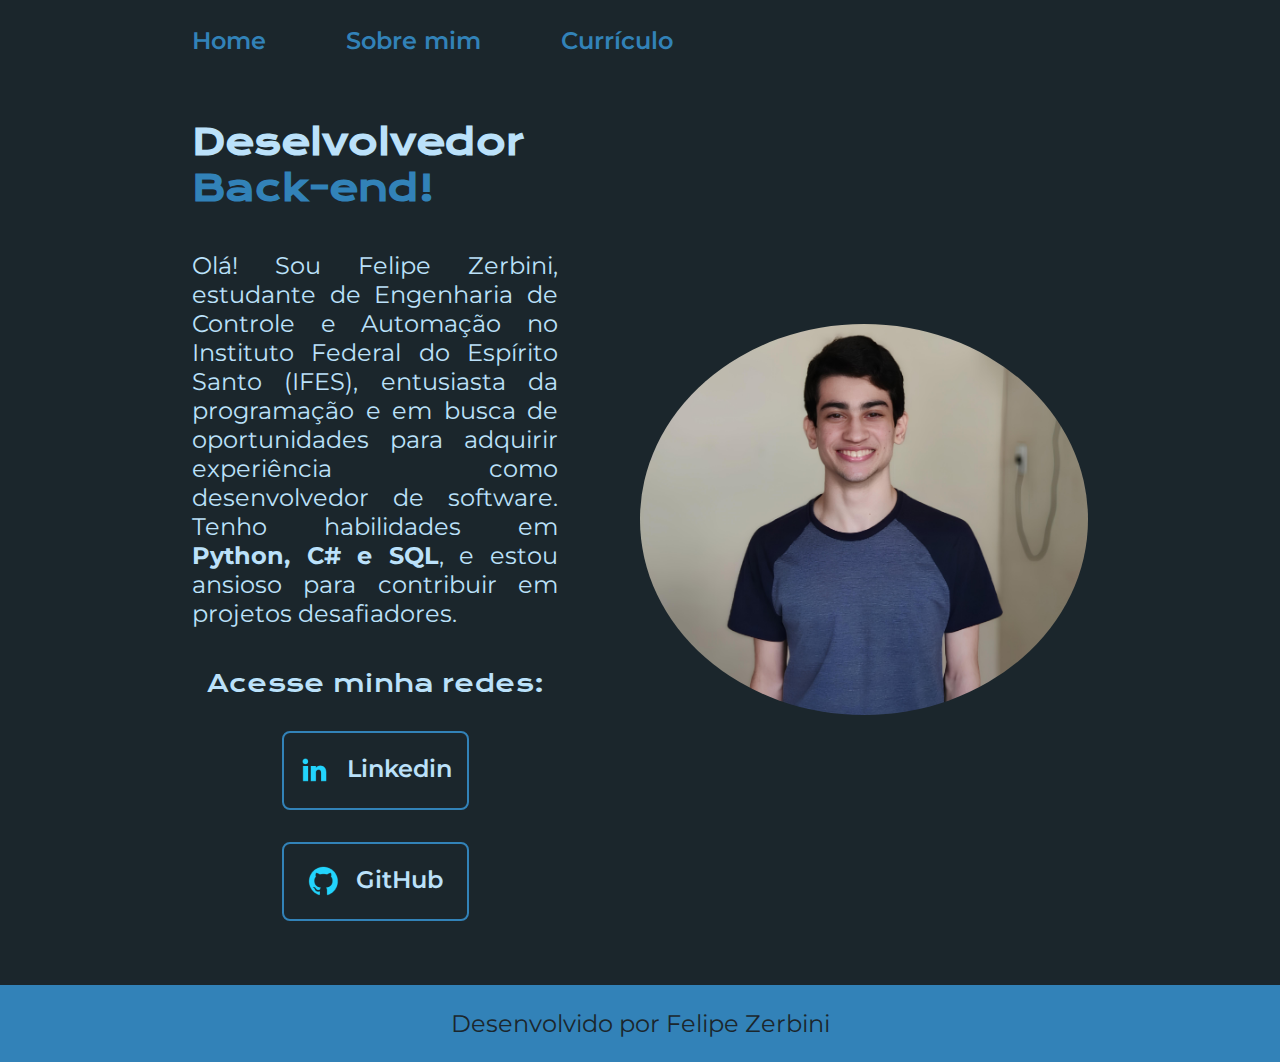
<file: index.html>
<!DOCTYPE html>
<html lang="pt-br">

<head>
    <meta charset="UTF-8">
    <meta name="viewport" content="width=device-width, initial-scale=1.0">
    <title>Portfolio</title>
    <link rel="stylesheet" href="./styles/style.css">
</head>

<body>
    <!-- <div class="cabecalho__menu__logo">
                <img class="cabecalho__menu__logo__foto" src="./assets/mario_gif.gif" alt="">
            </div> -->
    <header class="cabecalho">
        <nav class="cabecalho__menu">
            <a class="cabecalho__menu__link" href="index.html">Home</a>
            <a class="cabecalho__menu__link" href="about.html">Sobre mim</a>
            <a  class="cabecalho__menu__link" href="curiculo.html">Currículo</a>
        </nav>
    </header>

    <main class="apresentacao">
        <section class="apresentacao__conteudo">
            <h1 class="apresentacao__conteudo__titulo">Deselvolvedor <br><strong class="titulo-destaque">Back-end!</strong></h1>

            <p class="apresentacao__conteudo__texto" >Olá! Sou Felipe Zerbini, estudante de Engenharia de Controle e Automação
            no Instituto Federal do Espírito Santo (IFES), entusiasta da programação 
            e em busca de oportunidades para adquirir experiência como desenvolvedor de software.
            Tenho habilidades em <strong>Python, C# e SQL</strong>, e estou ansioso para 
            contribuir em projetos desafiadores.</p>

            <div class="apresentacao__links">
                <h2 class="apresentacao__links__subtitulo">Acesse minha redes:</h2>
                <a class="apresentacao__links__link" href="https://www.linkedin.com/in/felipe-zerbini/">
                    <img src="./assets/linkedin.png" alt="">
                    Linkedin
                </a>
                <a class="apresentacao__links__link" href="https://github.com/Zerbini1">
                    <img src="assets/github.png" alt="">
                    GitHub
                </a> 
            </div> 
            
        </section>
        <img class="apresentacao__imagem-perfil" src="assets/perfil.jpg" alt="">

    </main>

    <footer class="rodape">
        <p>Desenvolvido por Felipe Zerbini</p>
    </footer>
</body>

</html>
</file>
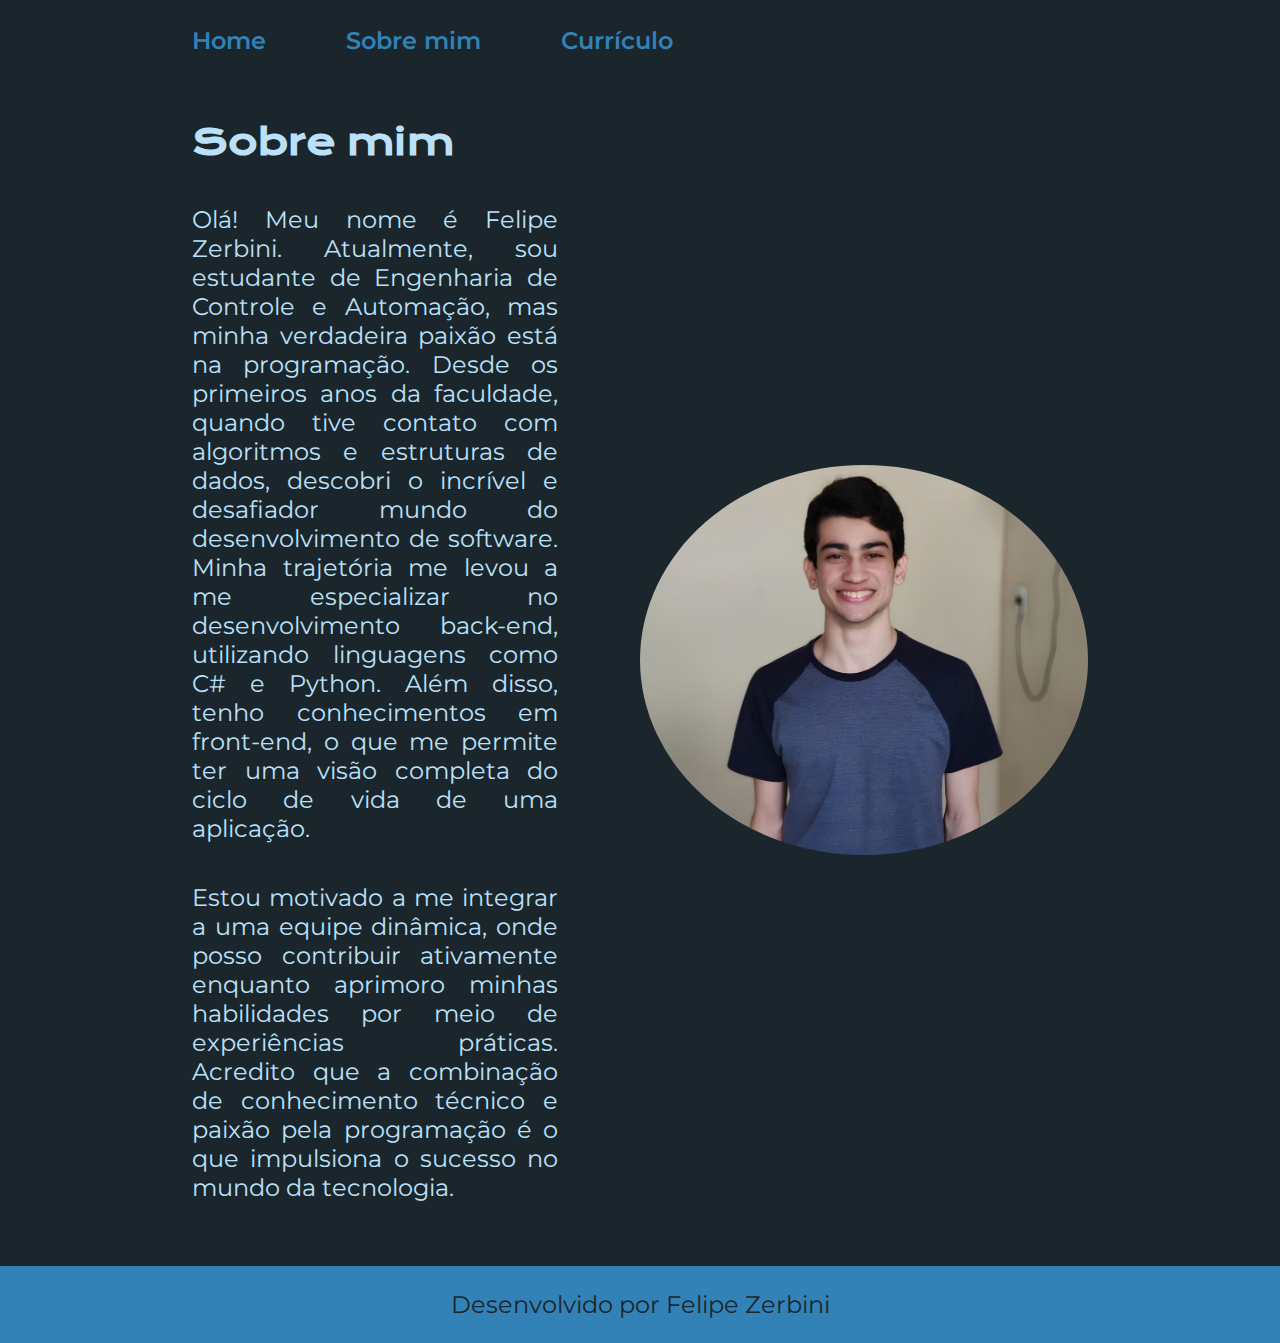
<file: about.html>
<!DOCTYPE html>
<html lang="pt-br">
<head>
    <meta charset="UTF-8">
    <meta name="viewport" content="width=device-width, initial-scale=1.0">
    <link rel="stylesheet" href="./styles/style.css">
    <title>Sobre mim</title>
</head>
<body>
    <header class="cabecalho">
        <nav class="cabecalho__menu">
            <a class="cabecalho__menu__link" href="index.html">Home</a>
            <a class="cabecalho__menu__link" href="about.html">Sobre mim</a>
            <a  class="cabecalho__menu__link" href="curiculo.html">Currículo</a>
        </nav>
    </header>

    <main class="apresentacao">
        <section class="apresentacao__conteudo">
            <h1 class="apresentacao__conteudo__titulo">Sobre mim</h1>
            <p class="apresentacao__conteudo__texto">Olá! Meu nome é Felipe Zerbini. Atualmente, sou estudante de Engenharia de Controle e Automação, mas minha verdadeira paixão está na programação. Desde os primeiros anos da faculdade, quando tive contato com algoritmos e estruturas de dados, descobri o incrível e desafiador mundo do desenvolvimento de software. Minha trajetória me levou a me especializar no desenvolvimento back-end, utilizando linguagens como C# e Python. Além disso, tenho conhecimentos em front-end, o que me permite ter uma visão completa do ciclo de vida de uma aplicação.</p>
            <p class="apresentacao__conteudo__texto">Estou motivado a me integrar a uma equipe dinâmica, onde posso contribuir ativamente enquanto aprimoro minhas habilidades por meio de experiências práticas. Acredito que a combinação de conhecimento técnico e paixão pela programação é o que impulsiona o sucesso no mundo da tecnologia.</p>
        </section>
        <img class="apresentacao__imagem-perfil" src="assets/perfil.jpg" alt="">

    </main>

    <footer class="rodape">
        <p>Desenvolvido por Felipe Zerbini</p>
    </footer>
</body>
</html>
</file>
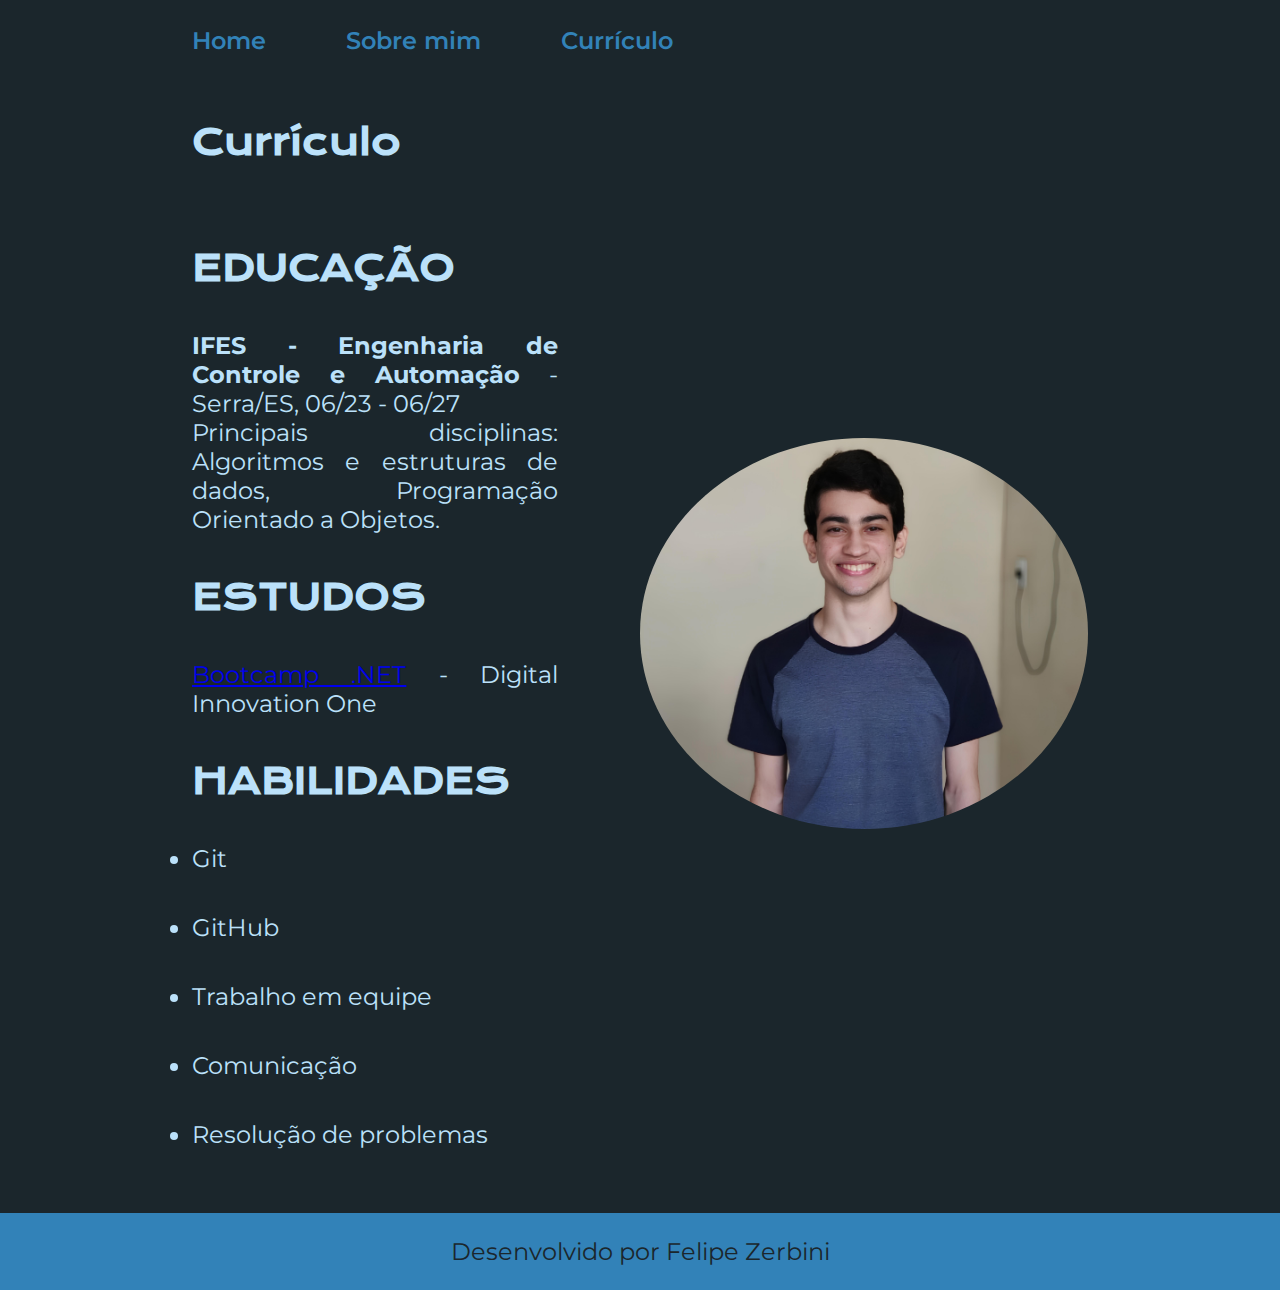
<file: curiculo.html>
<!DOCTYPE html>
<html lang="pt-br">
<head>
    <meta charset="UTF-8">
    <meta name="viewport" content="width=device-width, initial-scale=1.0">
    <link rel="stylesheet" href="./styles/style.css">
    <title>Currículo</title>
</head>
<body>
    <header class="cabecalho">
        <nav class="cabecalho__menu">
            <a class="cabecalho__menu__link" href="index.html">Home</a>
            <a class="cabecalho__menu__link" href="about.html">Sobre mim</a>
            <a  class="cabecalho__menu__link" href="curiculo.html">Currículo</a>
        </nav>
    </header>

    <main class="apresentacao">
        <section class="apresentacao__conteudo">
            <h1 class="apresentacao__conteudo__titulo">Currículo</h1>
            <p></p>

            <h2 class="apresentacao__conteudo__titulo">EDUCAÇÃO</h2>
            <p class="apresentacao__conteudo__texto"> <strong>IFES - Engenharia de Controle e Automação</strong> - Serra/ES, 06/23 - 06/27
                <br>Principais disciplinas: Algoritmos e estruturas de dados, Programação
                Orientado a Objetos.
                </p>
            <h2 class="apresentacao__conteudo__titulo">ESTUDOS</h2>
            <p class="apresentacao__conteudo__texto"><a href="https://www.dio.me/certificate/E6SJLJ1K/share">Bootcamp .NET</a> - Digital Innovation One </p>
            <h2 class="apresentacao__conteudo__titulo">HABILIDADES</h2>
                <li class="apresentacao__conteudo__texto">Git </li>
                <li class="apresentacao__conteudo__texto">GitHub</li>
                <li class="apresentacao__conteudo__texto">Trabalho em equipe</li>
                <li class="apresentacao__conteudo__texto">Comunicação</li>
                <li class="apresentacao__conteudo__texto">Resolução de problemas</li>
            
        </section>
        <img class="apresentacao__imagem-perfil" src="assets/perfil.jpg" alt="">

    </main>

    <footer class="rodape">
        <p>Desenvolvido por Felipe Zerbini</p>
    </footer>
</body>
</html>
</file>
<file: styles/style.css>
@import url('https://fonts.googleapis.com/css2?family=Krona+One&family=Montserrat:wght@400;600&display=swap');

:root {
    /* --cor-primaria: #000000;
    --cor-secundaria: #f6f6f6;
    --cor-terciaria: #22d4fd;
    --cor-hover: #272727; */

    --cor-primaria: #1B262C;
    --cor-secundaria: #BBE1FA;
    --cor-terciaria: #3282B8;
    --cor-hover: #0F4C75;
    
    --font-primaria: "Krona One", sans-serif;
    --font-secundaria: 'Montserrat', sans-serif;
}

* {
    margin: 0;
    padding: 0;
}

body {
    box-sizing: border-box;
    background-color: var(--cor-primaria);
    color: var(--cor-secundaria);
}

.cabecalho{
    padding: 2% 0% 0% 15%;
}
.cabecalho__menu{
    display: flex;
    gap: 80px;
}
.cabecalho__menu__link{
    font-family: var(--font-secundaria);
    font-size: 24px;
    font-weight: 600;
    color: var(--cor-terciaria);
    text-decoration: none;
}

.apresentacao {
    padding: 5% 15%;
    display: flex;
    align-items: center;
    justify-content: space-between;
    gap: 82px;
}

.apresentacao__conteudo {
    width: 50%;
    display: flex;
    flex-direction: column;
    gap: 40px;
}

.apresentacao__conteudo__titulo {
    font-size: 2.25rem;
    font-family: var(--font-primaria);
}

.titulo-destaque {
    color: var(--cor-terciaria);
}

.apresentacao__conteudo__texto {
    font-size: 1.5rem;
    font-family: var(--font-secundaria);
    text-align: justify;
    
}

.apresentacao__links__subtitulo {
    font-family: var(--font-primaria);
    font-weight: 400;
    font-size: 1.5rem;
}

.apresentacao__links {
    display: flex;
    flex-direction: column;
    align-items: center;
    justify-content: space-between;
    gap: 32px;
}

.apresentacao__links__link {
    display: flex;
    justify-content: center;
    gap: 16px;
    color: var(--cor-secundaria);
    border: 2px solid var(--cor-terciaria);
    text-align: center;
    width: 50%;
    border-radius: 8px;
    font-size: 1.5rem;
    padding: 21.5px 0;
    text-decoration: none;
    font-weight: 600;
    font-family: var(--font-secundaria);
}

.apresentacao__links__link:hover {
    background-color: var(--cor-hover);
}

.apresentacao__imagem-perfil {
    width: 50%;
    border-radius: 100% ;
    
}

.rodape {
    padding: 24px;
    color: var(--cor-primaria);
    background-color: var(--cor-terciaria);
    text-align: center;
    font-family: var(--font-secundaria);
    font-size: 1.5rem;
    font-weight: 400;
    margin-top: auto;    
}

@media (max-width: 1200px) {

    .cabecalho {
        padding: 5%;
    }

    .cabecalho__menu{
        justify-content: center;
    }

    .apresentacao {
        flex-direction: column-reverse;
        padding: 5%;
    }

    .apresentacao__conteudo {
        width: auto;
    }

    
}
</file>
